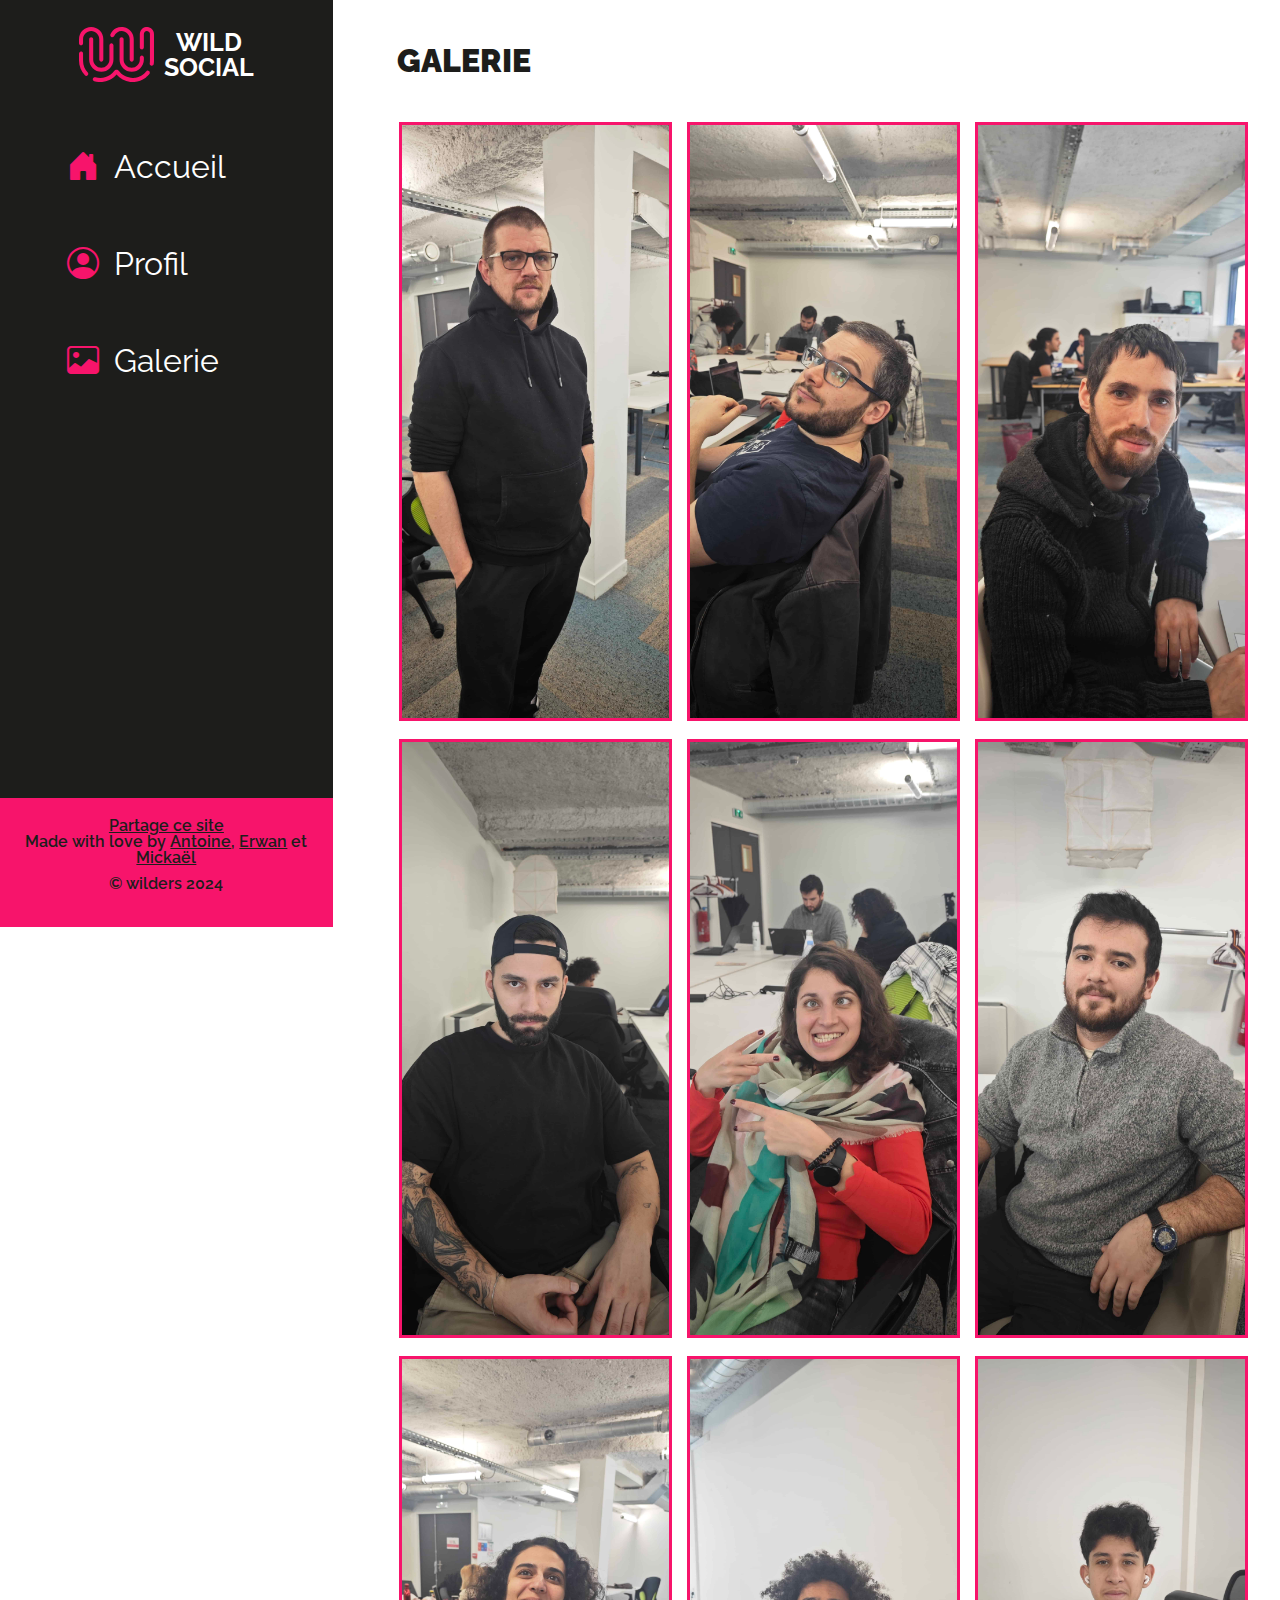
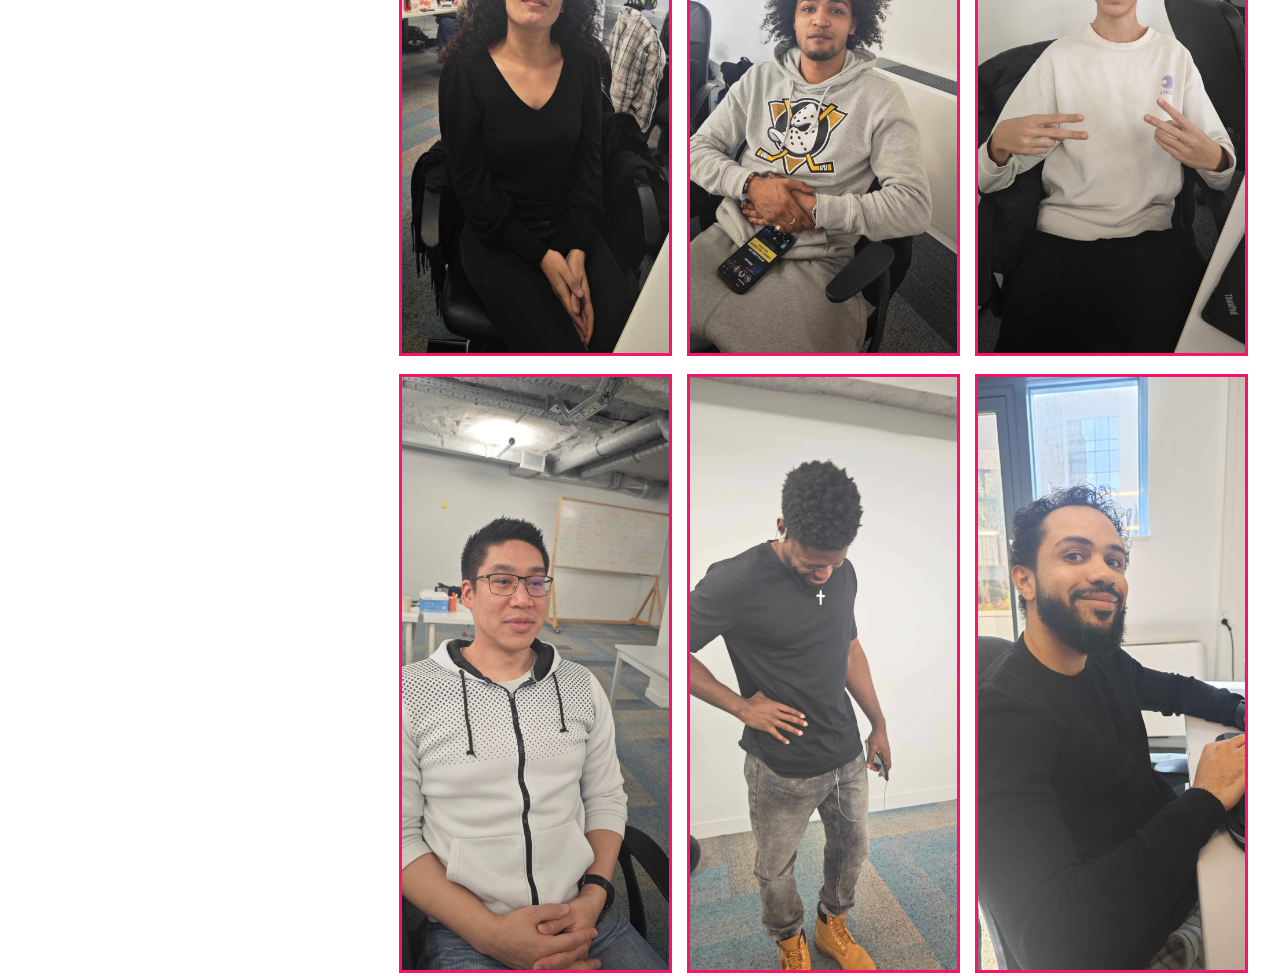
<file: galerie.html>
<!DOCTYPE html>
<html lang="en">

<head>
    <meta charset="UTF-8">
    <meta name="viewport" content="width=device-width, initial-scale=1.0">
    <link rel="stylesheet" href="reset.css">


    <link rel="stylesheet" href="desktop.css" media="screen and (min-width: 992px)">

    <link rel="stylesheet" href="desktop.css" media="screen and (min-width: 992px)">


    <link rel="stylesheet" href="mobile.css" media="screen and (max-width: 992px)">
    <link rel="preconnect" href="https://fonts.googleapis.com">
    <link rel="preconnect" href="https://fonts.gstatic.com" crossorigin>
    <link
        href="https://fonts.googleapis.com/css2?family=Montserrat:ital,wght@0,100..900;1,100..900&family=Raleway:ital,wght@0,100..900;1,100..900&display=swap"
        rel="stylesheet">
    <link rel="stylesheet" href="https://cdn.jsdelivr.net/npm/bootstrap-icons@1.11.3/font/bootstrap-icons.min.css">
    <title>Galerie</title>
</head>

<body>
    <header id="navBar">
        <nav>
            <div><img id="logo" src="assets/logo.svg">
                <h1>WILD <br>SOCIAL</h1>
            </div>
            <ul>
                <li><a href="index.html"><i class="bi bi-house-door-fill"></i>Accueil</a></li>
                <li><a href="profile.html"><i class="bi bi-person-circle"></i>Profil</a></li>
                <li><a href="galerie.html"><i class="bi bi-image"></i>Galerie</a></li>
            </ul>
        </nav>
        <footer>
            <p><a href="https://hamsolovski.github.io/wild-social/">Partage ce site</a><br>
                Made with love by <a href="https://github.com/Hamsolovski/">Antoine</a>, <a href="https://github.com/Erwan60">Erwan</a> et <a href="https://github.com/Micka90">Mickaël</a></p>
            <p>© wilders 2024</p>
        </footer>
    </header>

    <main id="main-galerie">
        <section>
            <h1 class="titregalerie">Galerie</h1>
            <ul class="photogalerie">
                <li><img src="assets\imgprofil\IMG_20240322_102225.jpg" alt=""></li>
                <li><img src="assets/imgprofil/IMG_20240320_142152.jpg" alt=""></li>
                <li><img src="assets\imgprofil\IMG_20240320_142158.jpg" alt=""></li>
                <li><img src="assets\imgprofil\IMG_20240320_142211.jpg" alt=""></li>
                <li><img src="assets\imgprofil\IMG_20240320_142225.jpg" alt=""></li>
                <li><img src="assets\imgprofil\IMG_20240320_142310.jpg" alt=""></li>
                <li><img src="assets\imgprofil\IMG_20240320_142320.jpg" alt=""></li>
                <li><img src="assets\imgprofil\IMG_20240320_142348.jpg" alt=""></li>
                <li><img src="assets\imgprofil\IMG_20240320_142415.jpg" alt=""></li>
                <li><img src="assets\imgprofil\IMG_20240320_142520.jpg" alt=""></li>
                <li><img src="assets\imgprofil\IMG_20240320_142614.jpg" alt=""></li>
                <li><img src="assets\imgprofil\IMG_20240320_142138.jpg" alt=""></li>

            </ul>
        </section>
    </main>
</body>
<script src="profil.js"></script>

</html>
</file>
<file: desktop.css>
* {
    --main-color: #f7146b;
    --second-color: #1d1d1b;
    --tertiary-color: #fff4f8;
    font-family: 'Montserrat';
    color: #1D1D1B;
}

body {
    display: flex;
    justify-content: space-between;
}

#main-home,
#main-profile,
#main-galerie {
    margin-left: 26%;
}

main>h1 {
    font-family: 'Raleway';
    font-size: 2em;
    font-weight: 900;
    margin: 5vh 5vw;
    text-transform: uppercase;
}

/*NAVIGATION*/


header>nav {
    background-color: var(--second-color);
    height: calc(100% - 120px);
}

header>footer>p {
    text-align: center;
    font-weight: 600;

}

nav i {
    height: 100px;
    width: 100px;
    color: #f7146b;
    margin-right: 15px;
}

nav>div {
    display: flex;
    justify-content: center;
    align-items: center;
    gap: 10px;
    padding-top: 3vh;

}

nav>div>h1 {
    color: #fff4f8;
    font-weight: 700;
    font-size: 25px;
    text-align: center;
    font-family: "Raleway";
    color: white;
}

nav>ul {
    padding: 20%;
    display: flex;
    flex-direction: column;
    justify-content: center;
    gap: 4em;

}

nav>ul>li:hover {
    transform: scale(1.2);

}

nav>ul>li {
    font-size: 2em;
    transition: all 0.5s linear;

}

nav>ul>li>a {
    font-size: 1em;
    color: white;
    font-family: "Raleway";
    text-decoration: none;
}

#navBar {
    height: 102vh;
    position: fixed;
    width: 26%;
}

header>footer {
    background-color: var(--main-color);
    font-family: 'Raleway';
    color: #1D1D1B;
    padding: 20px 10px 25px 10px;
}

header>footer>p{
    margin:0 0 10px 0;
}

/*Post*/
.publish-button {
    margin: 10px 0;
    border: solid 1px var(--main-color);
    font-size: 1em;
    width: 150px;
    height: 30px;
    background-color: white;
    border-radius: 50px;
}

.publish-button:hover {
    background-color: var(--main-color);
    color: white;
}

.add-a-post {
    text-align: center;
    margin: 1vh 5vw;
    padding: 1px;
}


.add-a-post>form>label>textarea {
    display: flex;
    justify-content: center;
    align-items: center;
    font-weight: 400;
    width: 100%;
    resize: none;
    background-color: rgb(207, 237, 247);
    border: solid, 1px, black;
    border-radius: 0 20px 0 0;
    padding: 1em;
    color: var(--second-color);
    font-style: italic;
    font-size: 1.2em;
}

.add-a-post>form:hover {
    opacity: 0.80;
}

.thread {
    display: flex;
    flex-direction: column-reverse;
    margin: 1vh 5vw;
    gap: 10px;
}

.post {

    display: flex;
    justify-content: flex-start;
    background-color: var(--tertiary-color);
    border-radius: 20px;
    box-shadow: 5px 5px 6px -2px rgba(0, 0, 0, 0.67);
}

.post:hover {
    transform: rotate(0.3deg);
}

.post h2 {
    font-weight: 700;
    margin: 0.3em 0;
}

.post .date {
    font-size: 0.8em;
}

.post>sidebar {
    padding: 1em;
    background-color: var(--main-color);

}

.post>.post-box {
    padding: 1.5em;
}

.post>.post-box>header {
    display: flex;
    justify-content: flex-start;
    align-items: center;
    gap: 10px;
}

.post>.post-box>header>img {
    width: 60px;
    height: 60px;
    border-radius: 100%;
    border: solid 1px var(--main-color)
}


.post>.post-box>header>.profile-info>.username {
    font-weight: 900;
}

.post>.post-box>footer {
    margin: 20px 0 0 0;
    padding: 5px 0;
}

.post>.post-box>footer>ul {
    display: flex;
    justify-content: flex-start;
    align-items: center;
    gap: 10px;
}

.post>.post-box>footer>ul>li {
    display: flex;
    justify-content: flex-start;
    align-items: center;
    gap: 10px;
    font-size: 1.4em;
    font-weight: 900;
}

.post>.post-box>footer>ul>li>i {
    font-size: 1em;

}

.post>.post-box>footer>ul>li>i:hover {
    color: var(--main-color);
    transform: scale(1.2);

}

.inputHidden {
    display: none;
}

/*button*/

.btn {
    border: solid 1px var(--main-color);
    font-size: 0.7em;
    width: 150px;
    height: 30px;
    position: relative;

    margin: 5px;
    background-color: white;
    border-radius: 50px;
    overflow: hidden;
    cursor: pointer;
    z-index: 1;
}

.btn:before {
    content: "";
    position: absolute;
    width: 140%;
    height: 50px;
    background-color: var(--main-color);
    transform: rotate(10deg);
    top: -80px;
    left: 20%;
    transition: .3s ease-in-out;
}

.btn:after {
    content: "";
    position: absolute;
    width: 140%;
    height: 60px;
    background-color: var(--main-color);
    transform: rotate(10deg);
    top: 80px;
    left: -20%;
    transition: .3s ease-in-out;

}

.btn:hover button {
    background-color: var(--main-color);
    transition: 0s linear;
    transition-delay: .3s;

}

.btn:hover:before {
    top: -20px;
    left: -20%;
    transition: .3s ease-in-out;
}

.btn:hover:after {
    top: 10px;
    left: -23%;
    transition: .3s ease-in-out;
}

.btn:hover>.btn-content {
    color: white;
    font-weight: 700;
    transition: .3s ease-in-out;
}

.btn .btn-content {
    display: flex;
    align-items: center;
    justify-content: center;
    width: 100%;
    height: 100%;
    text-align: center;
    line-height: 50px;
    color: black;
    font-weight: 400;
    position: relative;
    z-index: 999;
    transition: .3s ease-in-out;
}


.pencilbutton {
    height: 10px;
}


/*profil*/

.imagedefond {
    margin: 10px 10px 0px 10px;
    display: flex;
    justify-content: center;
    align-items: flex-end;
    background-image: url("assets/img/tennis-2585621_1280.jpg");
    height: 250px;

}

.imagedeprofile {
    border-radius: 50%;
    border: solid;
    border-color: var(--main-color);
    height: 250px;
    width: 250px;
    position: relative;
    bottom: -100px;

}

.texteprofil {
    margin-top: 115px;
    display: flex;
    flex-direction: column;
    align-items: center;
    font-size: 20px;
    gap: 8px;
}

.texteprofil h1 {
    font-weight: 900;
}

.compteur {
    display: flex;
    gap: 30px;
    font-weight: 800;
}

p.dateprofil {
    font-weight: 600;
    font-style: italic;
}

/* galerie */

.titregalerie {
    display: flex;
    font-family: 'Raleway';
    font-size: 2em;
    font-weight: 900;
    margin: 5vh 5vw;
    text-transform: uppercase;

}

#main-galerie img {
    width: 100%;
    border: solid;
    border-color: #f7146b;
}

.photogalerie {
    margin-left: 7%;
    display: grid;
    gap: 15px 15px;
    grid-template-columns: 31% 31% 31%;

}
</file>
<file: mobile.css>
* {
    --main-color: #f7146b;
    --second-color: #1d1d1b;
    --tertiary-color: #fff4f8;
    font-family: 'Montserrat';
    color: #1D1D1B;
    font-size: 1rem;
}

body {
    display: flex;
    flex-direction: column-reverse;
    justify-content: space-between;
}

#main-home,
#main-profile,
#main-galerie {
    margin: 5%;
    margin-bottom: 100px;
}

main>h1 {
    font-family: 'Raleway';
    font-size: 2em;
    font-weight: 900;
    margin: 3vh 1vw;
    text-transform: uppercase;
    text-align: center;
}

/*NAVIGATION*/

header>nav {
    background-color: var(--second-color);
}

nav i {
    color: #f7146b;
}

nav>div {
    display: none;
    justify-content: center;
    align-items: center;
    gap: 10px;
    padding-top: 3vh;

}

nav>div>h1 {
    color: #fff4f8;
    font-weight: 700;
    font-size: 12px;
    text-align: center;
    font-family: "Raleway";
    color: white;
}

nav>ul {
    padding: 1%;
    display: flex;
    justify-content: space-evenly;
   
}

nav>ul>li {
    font-family: "Raleway";
}

nav>ul>li>a>i {
    font-size: 1.5em;
    margin: 10px;
}

nav>ul>li>a {
    display: flex;
    flex-direction: column;
    align-items: center;
    text-decoration: none;
    font-size: 80%;
    color: white;
}

#navBar {
    position: fixed;
    left: 0;
    bottom: 0;
    width: 100vw;
}

header>footer {
    display: none;
    background-color: var(--main-color);
    font-family: 'Raleway';
    color: #1D1D1B;
}

/*Post*/
.add-a-post {
    text-align: center;
    margin: 1vh 1vw;
    padding: 1px;
}

.add-a-post>form>label>textarea {
    display: flex;
    justify-content: center;
    align-items: center;
    font-weight: 400;
    width: 100%;
    resize: none;
    background-color: rgb(207, 237, 247);
    border: solid, 1px, black;
    border-radius: 0 20px 0 0;
    padding: 1em;
    color: var(--second-color);
    font-style: italic;
    font-size: 1.2em;
}

.add-a-post:hover {
    opacity: 0.80;
}

.publish-button {
    margin: 10px 0;
    border: solid 1px var(--main-color);
    font-size: 1em;
    width: 150px;
    height: 30px;
    background-color: white;
    border-radius: 50px;
}

.thread {
    display: flex;
    flex-direction: column-reverse;
    margin: 1vh 1vw;
    gap: 10px;
}

.post {

    display: flex;
    justify-content: flex-start;
    background-color: var(--tertiary-color);
    border-radius: 0 20px 20px 0;
    box-shadow: 5px 5px 6px -2px rgba(0, 0, 0, 0.67);
}

.post h2 {
    font-weight: 700;
    margin: 0.3em 0;
}

.post .date {
    font-size: 0.8em;
}

.post>sidebar {
    padding: 0.5em;
    background-color: var(--main-color);

}

.post>.post-box {
    padding: 1em;
}

.post>.post-box>header {
    display: flex;
    justify-content: flex-start;
    align-items: center;
    gap: 10px;
}

.post>.post-box>header>img {
    width: 40px;
    height: 40px;
    border-radius: 100%;
    border: solid 1px var(--main-color)
}


.post>.post-box>header>.profile-info>.username {
    font-weight: 900;
}

.post>.post-box>footer {
    margin: 10px 0 0 0;
    padding: 5px 0;
}

.post>.post-box>footer>ul {
    display: flex;
    justify-content: flex-start;
    align-items: center;
    gap: 10px;
}

.post>.post-box>footer>ul>li {
    display: flex;
    justify-content: flex-start;
    align-items: center;
    gap: 10px;
    font-size: 1em;
    font-weight: 900;
}

.post>.post-box>footer>ul>li>img {
    width: 1.4em;

}

.post>.post-box>footer>ul>li:hover {
    color: var(--main-color)
}

/*button*/


.btn {
    border: solid 1px var(--main-color);
    font-size: 0.7em;
    width: 150px;
    height: 30px;
    position: relative;
    margin: 5px;
    background-color: white;
    border-radius: 50px;
    overflow: hidden;
    cursor: pointer;
}

.btn:before {
    content: "";
    position: absolute;
    width: 140%;
    height: 50px;
    background-color: var(--main-color);
    transform: rotate(10deg);
    top: -80px;
    left: 20%;
    transition: .3s ease-in-out;
}

.btn:after {
    content: "";
    position: absolute;
    width: 140%;
    height: 60px;
    background-color: var(--main-color);
    transform: rotate(10deg);
    top: 80px;
    left: -20%;
    transition: .3s ease-in-out;
}

.btn:hover {
    background-color: var(--main-color);
    transition: 0s linear;
    transition-delay: .3s;
}

.btn:hover:before {
    top: -20px;
    left: -20%;
    transition: .3s ease-in-out;
}

.btn:hover:after {
    top: 10px;
    left: -23%;
    transition: .3s ease-in-out;
}

.btn:hover>.btn-content {
    color: dark;
    transition: .3s ease-in-out;
}

.btn .btn-content {
    display: flex;
    align-items: center;
    justify-content: center;
    width: 100%;
    height: 100%;
    text-align: center;
    line-height: 50px;
    color: black;
    font-weight: 400;
}

.pencilbutton {
    width: 10%;
}


/*profil*/

.imagedefond {
    margin: 5px 5px 0px 5px;
    display: flex;
    justify-content: center;
    align-items: flex-end;
    background-image: url("assets/img/tennis-2585621_1280.jpg");
    height: 50%;

}

.imagedeprofile {
    border-radius: 50%;
    border: solid;
    border-color: var(--main-color);
    height: 150px;
    width: 150px;
    position: relative;
    bottom: -50px;

}

.texteprofil {
    margin-top: 70px;
    display: flex;
    flex-direction: column;
    align-items: center;
    font-size: 20px;
    gap: 8px;
}

.texteprofil h1 {
    font-weight: 900;
}

.dateprofil {
    font-size: 0.8em;
}

.compteur {
    display: flex;
    gap: 20px;
    font-weight: 800;
}

.compteur>li {
    font-size: 0.8em;
}

p.dateprofil {
    font-weight: 600;
    font-style: italic;
    text-align: center;

}

/* galerie */

.titregalerie {
    display: flex;
    justify-content: center;
    font-family: 'Raleway';
    font-size: 2em;
    font-weight: 900;
    margin: 1vh 23vw;
    text-transform: uppercase;

}

#main-galerie img {
    width: 100%;
    border: solid;
    border-color: #f7146b;
}

.photogalerie {
    display: grid;
    gap:15px 15px;
    grid-template-columns:30% 30% 30%;
    
        
      }
</file>
